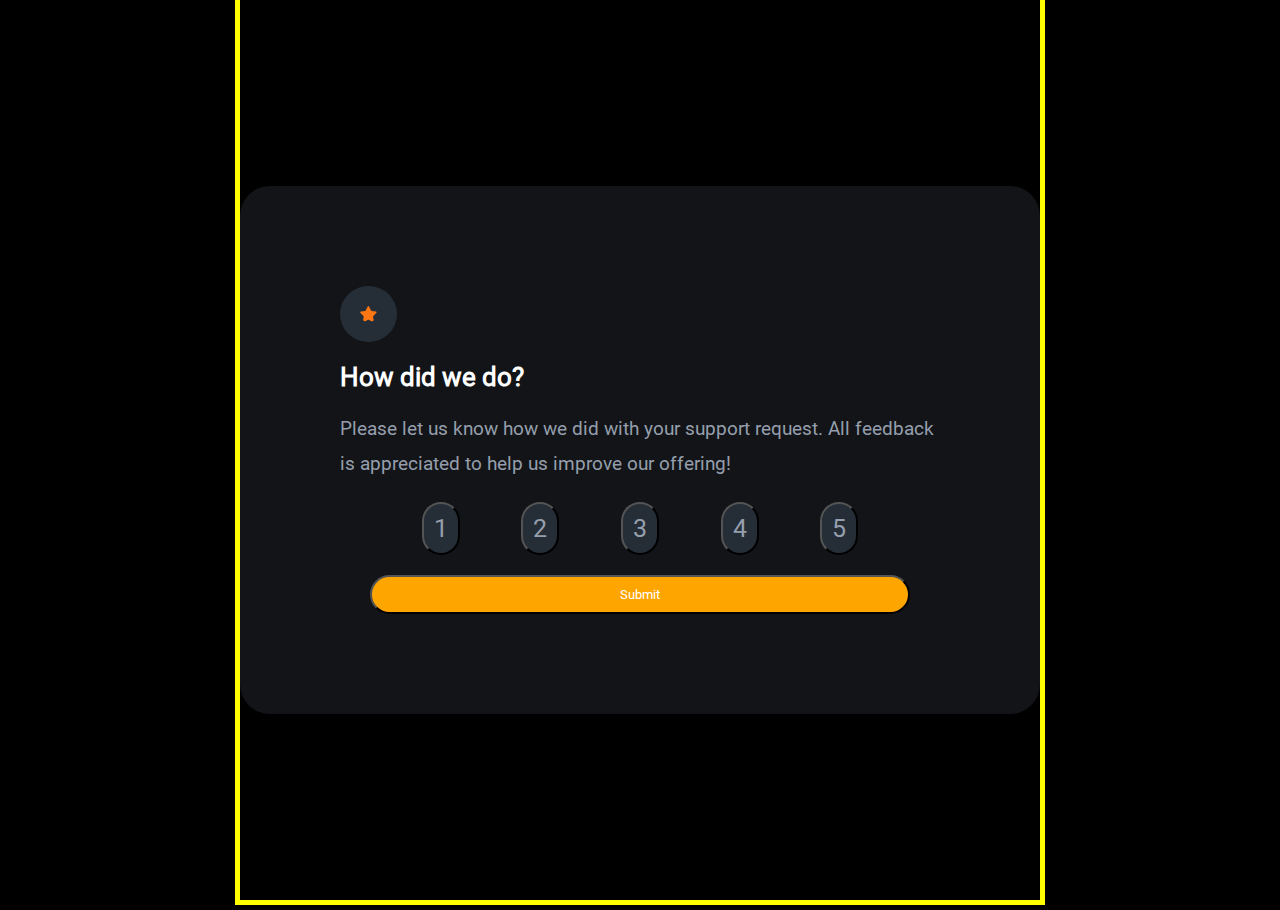
<file: index.html>
<!DOCTYPE html>
<html lang="en">
<head>
  <meta charset="UTF-8">
  <meta name="viewport" content="width=device-width, initial-scale=1.0"> <!-- displays site properly based on user's device -->

  <link rel="icon" type="image/png" sizes="32x32" href="./images/favicon-32x32.png">
  <link rel="stylesheet" href="styles.css">
  <script src="app.js" defer></script>
  
  <title>Frontend Mentor | Interactive rating component</title>

  <!-- Feel free to remove these styles or customise in your own stylesheet 👍 -->


  <!-- Rating state start -->

    <div class="survey">
      <img src="/images/icon-star.svg" alt="icon-star">
      <h1>How did we do?</h1>
      <p>
        Please let us know how we did with your support request. All feedback is appreciated
        to help us improve our offering!
      </p>
      <!-- Add hover effect for each button -->
      <div class="button-rating">
        <button class="rating">1</button>
        <button class="rating">2</button>
        <button class="rating">3</button>
        <button class="rating">4</button>
        <button class="rating">5</button>
      </div>
      <button id="submit">Submit</button>
    </div>

  <!-- Rating state end -->

  <!-- Thank you state start -->
  <div class="exit-screen">
    <img src="/images/illustration-thank-you.svg" alt="illustration-thank-you">
    <span>You selected <span id="value"></span> out of 5</span>
    <h1>Thank you!</h1>
    <p>
      We appreciate you taking the time to give a rating. If you ever need more support,
      don't hesitate to get in touch!
    </p>
  </div>


  <!-- Thank you state end -->

  
  <!-- <div class="attribution">
    Challenge by <a href="https://www.frontendmentor.io?ref=challenge" target="_blank">Frontend Mentor</a>. 
    Coded by <a href="#">Your Name Here</a>.
  </div> -->
</body>

</html>
</file>
<file: styles.css>
:root {
    --white : hsl(0, 0%, 100%);
    --light-grey : hsl(217, 12%, 63%);
    --medium-grey : hsl(216, 12%, 54%);
    --dark-blue : hsl(213, 19%, 18%);
    --very-dark-blue : hsl(216, 12%, 8%);
}

h1, h2, h3, h4, h5, h6, p {
    margin: 0;
    border: box;
}

@font-face {
    font-family: 'Roboto';
    src: url(/Roboto/Roboto-Regular.ttf);
}

* {
    font-family: 'Roboto', sans-serif;
}

html, body{
    height: 100%;
    display: flex;
    justify-content: center;
    align-items: center;
}

body {
    background-color: #000000;
    border: 5px solid yellow;
}

.survey {
    background-color: var(--very-dark-blue);
    border-radius: 30px;
    width: 600px;
    display: flex;
    flex-direction: column;
    align-items: center;
    justify-content: center;
    gap: 20px;
    padding: 100px;
}

.survey img {
    background-color: var(--dark-blue);
    border-radius: 30px;
    padding: 20px;
    align-self: flex-start; 
}

.survey h1 {
    color: var(--white);
    font-size: 1.6rem;
    font-weight: 600;
    align-self: flex-start;
}

.survey p {
    color: var(--light-grey);
    font-size: 1.2rem;
    font-weight: 400;
    line-height: 1.8;
}

.button-rating {
    border-radius: 20px;
    width: 90%;
    display: flex;
    gap: 10px;
    justify-content: space-evenly;
}

.rating {
    color: var(--light-grey);
    background-color: var(--dark-blue);
    border-radius: 50px;
    font-size: 25px;
    padding: 10px;
}

.rating.active {
    background-color: orange;
    color: white;
}

#submit {
   background-color: orange;
   color: white;
   width: 90%;
   padding: 10px 0;
   border-radius: 30px;
}

#submit:hover {
    background-color: var(--white);
    color: orange;
}

.exit-screen {
    display: none;
    color: var(--white);
    background-color: var(--very-dark-blue);
    border-radius: 30px;
    width: 600px;
    flex-direction: column;
    align-items: center;
    justify-content: center;
    gap: 20px;
    padding: 100px;
}
</file>
